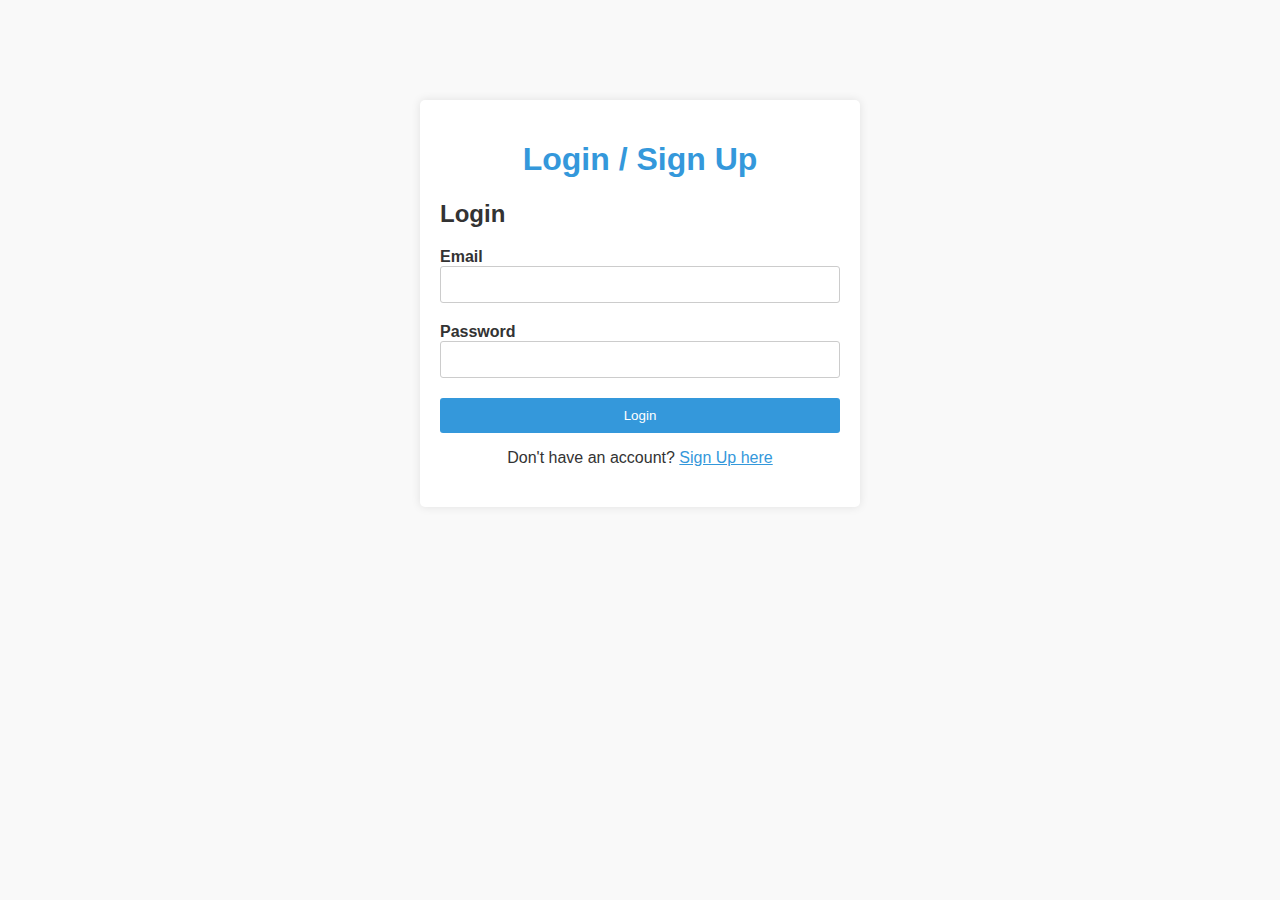
<file: Website/index.html>
<!DOCTYPE html>
<html lang="en">
  <head>
    <meta charset="UTF-8" />
    <meta name="viewport" content="width=device-width, initial-scale=1.0" />
    <title>Login / Sign Up - CoverEnigma</title>
    <link rel="stylesheet" href="indexcss.css" />
  </head>
  <body>
    <div class="container">
      <h1>Login / Sign Up</h1>
      <div id="login-signup-form">
        <form id="login-form" class="form">
          <h2>Login</h2>
          <div class="form-group">
            <label for="login-email">Email</label>
            <input type="email" id="login-email" name="login-email" required />
          </div>   
          <div class="form-group">
            <label for="login-password">Password</label>
            <input
              type="password"
              id="login-password"
              name="login-password"
              required
            />
          </div>
          <button type="submit">Login</button>
          <p class="switch">
            Don't have an account?
            <a href="#" id="switch-to-signup">Sign Up here</a>
          </p>
        </form>

        <form id="signup-form" class="form" style="display: none">
          <h2>Sign Up</h2>
          <div class="form-group">
            <label for="signup-username">Username</label>
            <input
              type="text"
              id="signup-username"
              name="signup-username"
              required
            />
          </div>
          <div class="form-group">
            <label for="signup-email">Email</label>
            <input
              type="email"
              id="signup-email"
              name="signup-email"
              required
            />
          </div>
          <div class="form-group">
            <label for="signup-password">Password</label>
            <input
              type="password"
              id="signup-password"
              name="signup-password"
              required
            />
          </div>
          <button type="submit">Sign Up</button>
          <p class="switch">
            Already have an account?
            <a href="#" id="switch-to-login">Login here</a>
          </p>
        </form>
      </div>
    </div>

    <script src="indexjs.js"></script>
    <script src="login.js"></script>

  </body>
</html>
</file>
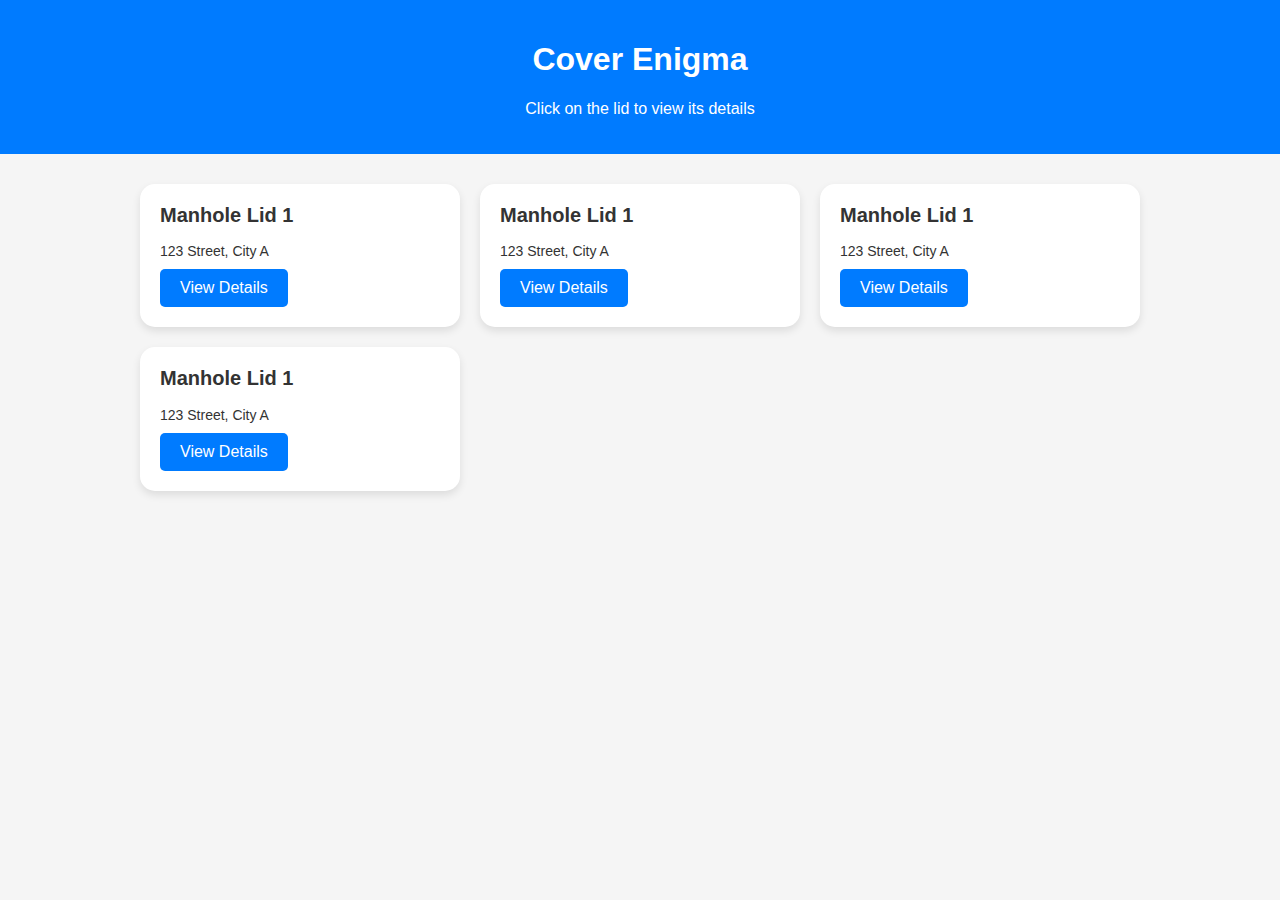
<file: Website/userinterface.html>
<!DOCTYPE html>
<html lang="en">
  <head>
    <meta charset="UTF-8" />
    <meta name="viewport" content="width=device-width, initial-scale=1.0" />
    <title>Cover Enigma - Manhole Details</title>
    <link rel="stylesheet" href="userinterfacecss.css" />
  </head>
  <body>
    <header>
      <h1>Cover Enigma</h1>
      <p>Click on the lid to view its details</p>
    </header>

    <div class="container">
      <div class="playcard">
        <div class="playcard-image"></div>
        <div class="playcard-content">
          <h2>Manhole Lid 1</h2>
          <p class="address">123 Street, City A</p>
          <a href="http://192.168.104.92/">View Details</a>
        </div>
      </div>

      <div class="playcard" onclick="viewDetails(1)">
        <div class="playcard-image"></div>
        <div class="playcard-content">
          <h2>Manhole Lid 1</h2>
          <p class="address">123 Street, City A</p>
          <a href="#">View Details</a>
        </div>
      </div>

      <div class="playcard" onclick="viewDetails(1)">
        <div class="playcard-image"></div>
        <div class="playcard-content">
          <h2>Manhole Lid 1</h2>
          <p class="address">123 Street, City A</p>
          <a href="#">View Details</a>
        </div>
      </div>

      <div class="playcard" onclick="viewDetails(1)">
        <div class="playcard-image"></div>
        <div class="playcard-content">
          <h2>Manhole Lid 1</h2>
          <p class="address">123 Street, City A</p>
          <a href="#">View Details</a>
        </div>
      </div>
    </div>

    <script>
      function viewDetails(id) {
        // Redirect to the details page for the selected manhole lid
        // You can handle the redirection using JavaScript if necessary
        window.location.href = "details.html?id=" + id;
      }
    </script>
  </body>
</html>
</file>
<file: Website/indexcss.css>
body {
  font-family: Arial, sans-serif;
  background-color: #f9f9f9; /* Light Gray */
  color: #333; /* Dark Gray */
  margin: 0;
  padding: 0;
}

.container {
  max-width: 400px;
  margin: 100px auto;
  padding: 20px;
  background-color: #fff; /* White */
  border-radius: 5px;
  box-shadow: 0 0 10px rgba(0, 0, 0, 0.1);
}

h1 {
  text-align: center;
  color: #3498db; /* Belize Hole Blue */
}

.form {
  margin-bottom: 20px;
}

.form-group {
  margin-bottom: 20px;
}

label {
  display: block;
  font-weight: bold;
}

input[type="text"],
input[type="email"],
input[type="password"] {
  width: 100%;
  padding: 10px;
  border: 1px solid #ccc; /* Light Gray */
  border-radius: 3px;
  box-sizing: border-box;
}

button {
  width: 100%;
  padding: 10px;
  background-color: #3498db; /* Belize Hole Blue */
  border: none;
  color: #fff; /* White */
  border-radius: 3px;
  cursor: pointer;
  transition: background-color 0.3s;
}

button:hover {
  background-color: #2980b9; /* Belize Hole Dark Blue */
}

.switch {
  text-align: center;
}

.switch a {
  color: #3498db; /* Belize Hole Blue */
}
</file>
<file: Website/userinterfacecss.css>
body {
  font-family: Arial, sans-serif;
  background-color: #f5f5f5; /* Light Gray */
  color: #333; /* Dark Gray */
  margin: 0;
  padding: 0;
}

header {
  text-align: center;
  padding: 20px;
  background-color: #007bff; /* Blue */
  color: #fff; /* White */
  margin-bottom: 30px;
}

.container {
  max-width: 1000px;
  margin: 0 auto;
  display: grid;
  grid-template-columns: repeat(auto-fit, minmax(250px, 1fr));
  gap: 20px;
}

.playcard {
  background-color: #fff; /* White */
  border-radius: 15px;
  box-shadow: 0 4px 8px rgba(0, 0, 0, 0.1);
  overflow: hidden;
  transition: transform 0.3s, box-shadow 0.3s;
}

.playcard:hover {
  transform: translateY(-5px);
  box-shadow: 0 8px 16px rgba(0, 0, 0, 0.2);
}

.playcard img {
  width: 100%;
  height: 200px; /* Adjust as needed */
  object-fit: cover;
  border-radius: 15px 15px 0 0;
}

.playcard-content {
  padding: 20px;
}

.playcard-content h2 {
  margin-top: 0;
  font-size: 20px;
  color: #333; /* Dark Gray */
}

.playcard-content p {
  margin-bottom: 10px;
  font-size: 14px;
}

.playcard-content a {
  display: inline-block;
  padding: 10px 20px;
  background-color: #007bff; /* Blue */
  color: #fff; /* White */
  text-decoration: none;
  border-radius: 5px;
  transition: background-color 0.3s;
}

.playcard-content a:hover {
  background-color: #0056b3; /* Dark Blue */
}
</file>
